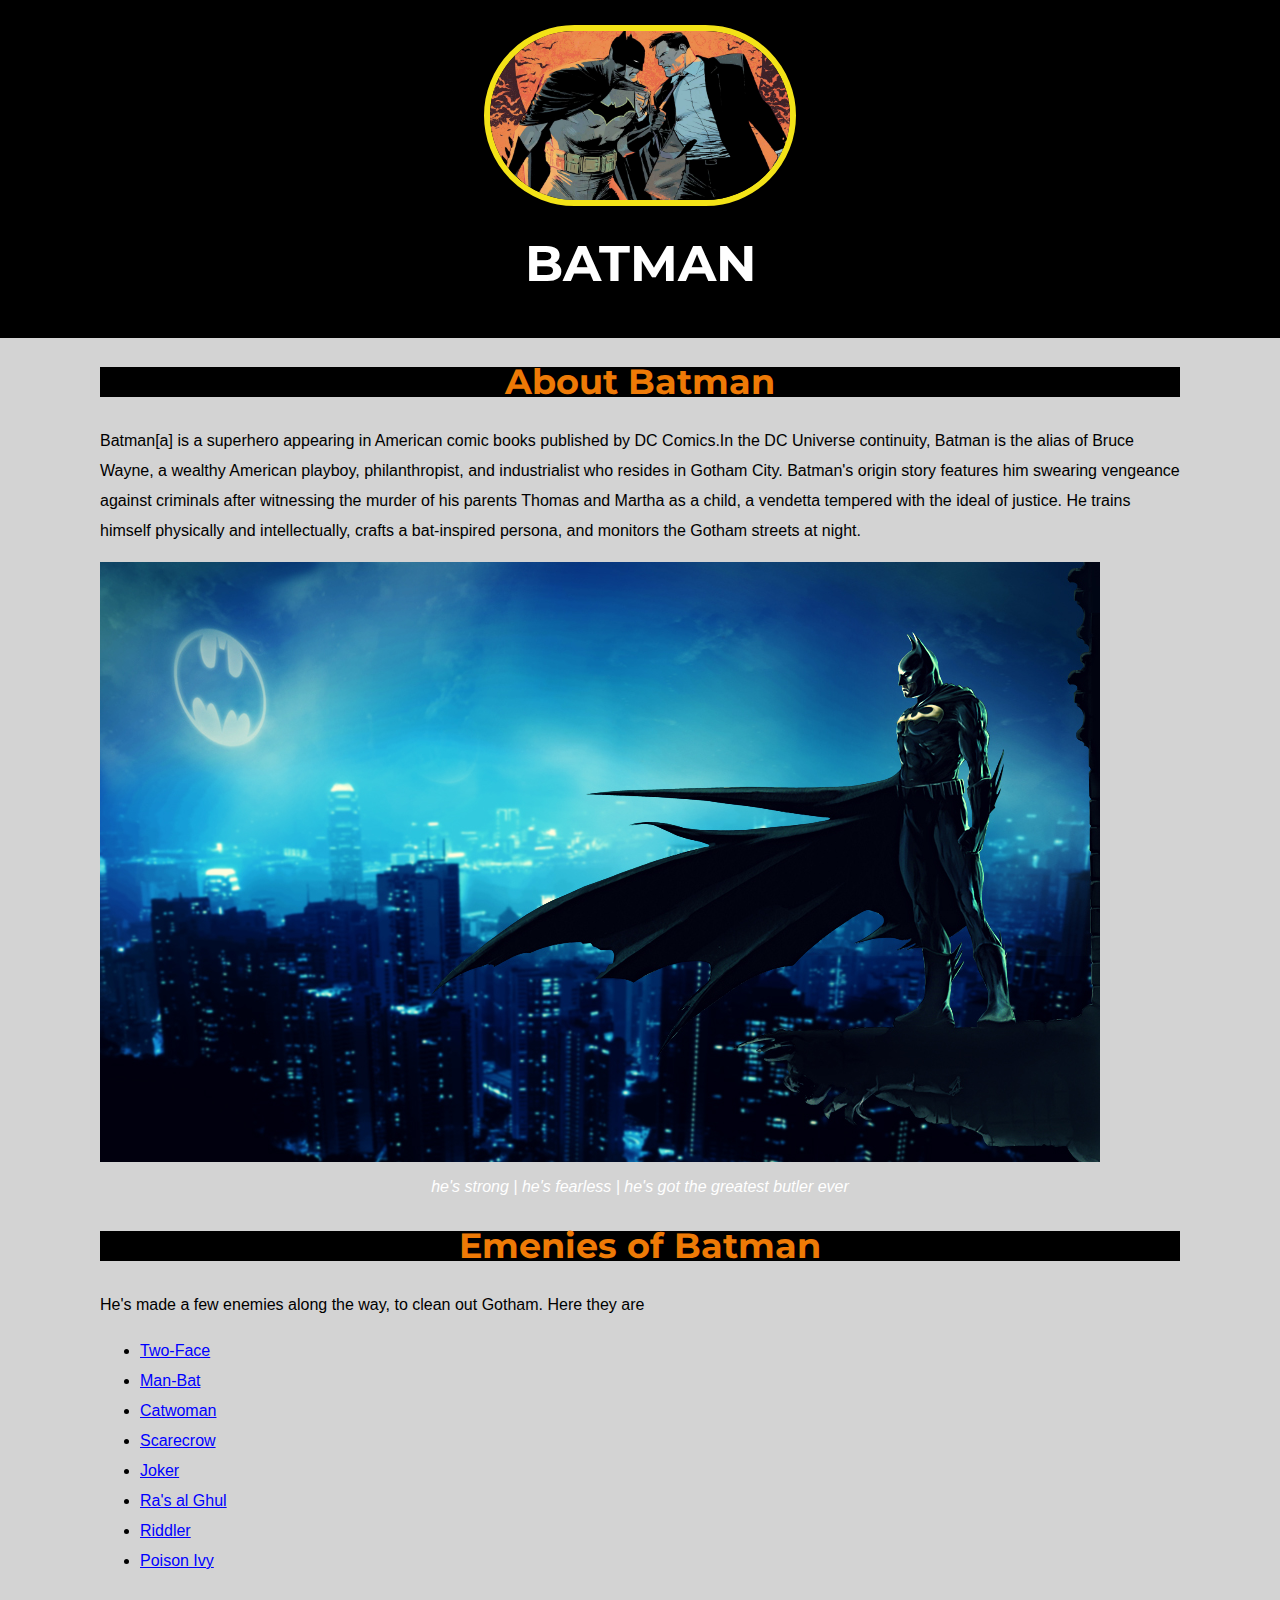
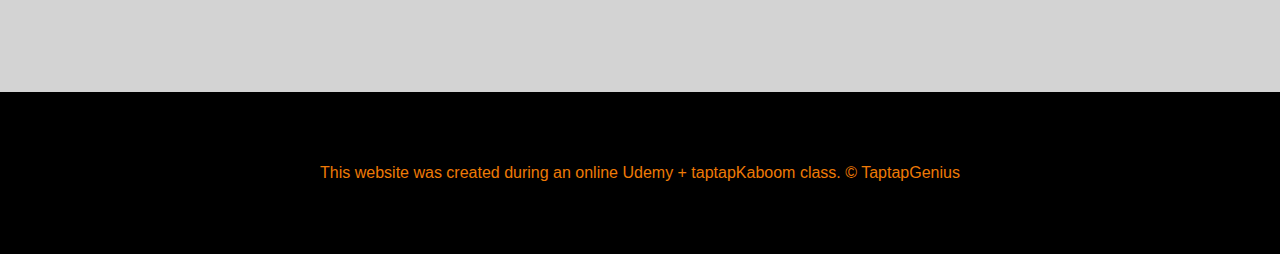
<file: Index.html>
<!DOCTYPE html>
<html>
    <head>
        <title>BATMAN</title>
        <link rel="icon"href="img/BatmanBruceWayne.jpg" />
        <link rel="preconnect" href="https://fonts.googleapis.com">
<link rel="preconnect" href="https://fonts.gstatic.com" crossorigin>
<link href="https://fonts.googleapis.com/css2?family=Montserrat&display=swap" rel="stylesheet">
        <link rel="Stylesheet" type="text/css" href="Css/hero.css">
    </head>
    <body>
        <!-- header element -->
        <header>
            <img src="img/BatmanBruceWayne.jpg">
            <h1>BATMAN</h1>
        </header>

        <!--main element-->
        <main>
            <h2>About Batman</h2>
            <p>Batman[a] is a superhero appearing in American comic books published by DC Comics.In the DC Universe continuity, Batman is the alias of Bruce Wayne, a wealthy American playboy, philanthropist, and industrialist who resides in Gotham City. Batman's origin story features him swearing vengeance against criminals after witnessing the murder of his parents Thomas and Martha as a child, a vendetta tempered with the ideal of justice. He trains himself physically and intellectually, crafts a bat-inspired persona, and monitors the Gotham streets at night.</p>
            <img src="img/batmanawesome.jpeg.jpg">
            <p class="caption"> he's strong | he's fearless | he's got the greatest butler ever</p>
            
            <!--Enemies-->
            <h2>Emenies of Batman</h2>
            <p>He's made a few enemies along the way, to clean out Gotham.
                Here they are
            </p>
            <ul>
                <li><a target="_blank" href="https://en.wikipedia.org/wiki/Two-Face">Two-Face</a></li>
                <li><a target="_blank" href="https://en.wikipedia.org/wiki/Man-Bat">Man-Bat</a></li>
                <li><a target="_blank" href="https://en.wikipedia.org/wiki/Catwoman">Catwoman</a></li>
                <li><a target="_blank" href="https://en.wikipedia.org/wiki/Scarecrow_(DC_Comics)">Scarecrow</a></li>
                <li><a target="_blank" href="https://en.wikipedia.org/wiki/Joker_(character)">Joker</a></li>
                <li><a target="_blank" href="https://en.wikipedia.org/wiki/Ra%27s_al_Ghul">Ra's al Ghul</a></li>
                <li><a target="_blank" href="https://en.wikipedia.org/wiki/Riddler">Riddler</a></li>
                <li><a target="_blank" href="https://en.wikipedia.org/wiki/Poison_Ivy_(character)">Poison Ivy</a></li>
            </ul>
        </main>
        <!--Footer Element-->
        <footer>
<p> This website was created during an online Udemy + taptapKaboom class.
    &copy; TaptapGenius
</p>
        </footer>
    
</body>
</html>
</file>
<file: Css/hero.css>
body{
   margin: 0;
   font-family: Helvetica, Arial, Helvetica, sans-serif;
   background-color: lightgrey;
   line-height: 30px;
}

header{
    background-color: black;
    text-align: center;
    max-width: 100%;
    padding-top: 25px;
    padding-bottom: 25px;
}
h1, h2{ 
    max-width: 100%;
    max-height: 80px;
    font-family: 'Montserrat', sans-serif;
    text-align: center;
}
header h1{
    color : white;
    font-size: 50px;
  
}

header img{
    width: 300px;
    border-radius: 150px;
    border: 6px solid; color: #F3E317

}
main{
    max-width: 100%;
    padding: 0 100px 100px 100px;
}

main img{
    max-width: 100%;

}
h2{
    font-size: 35px;color: #EE7A06;
    background-color: black;
    }  

a{
    color: blue;
}
a:hover{
   color:black; 
}
span{
    margin: 0;
}

footer{
    color:#EE7A06;
    background-color: black;
    text-align: center;
    padding: 50px;
}

fouter p{
    margin: 0;

}
p.caption{
    color: white;
    font-style: italic;
    margin-top: 0;
    text-align: center;
}
</file>
